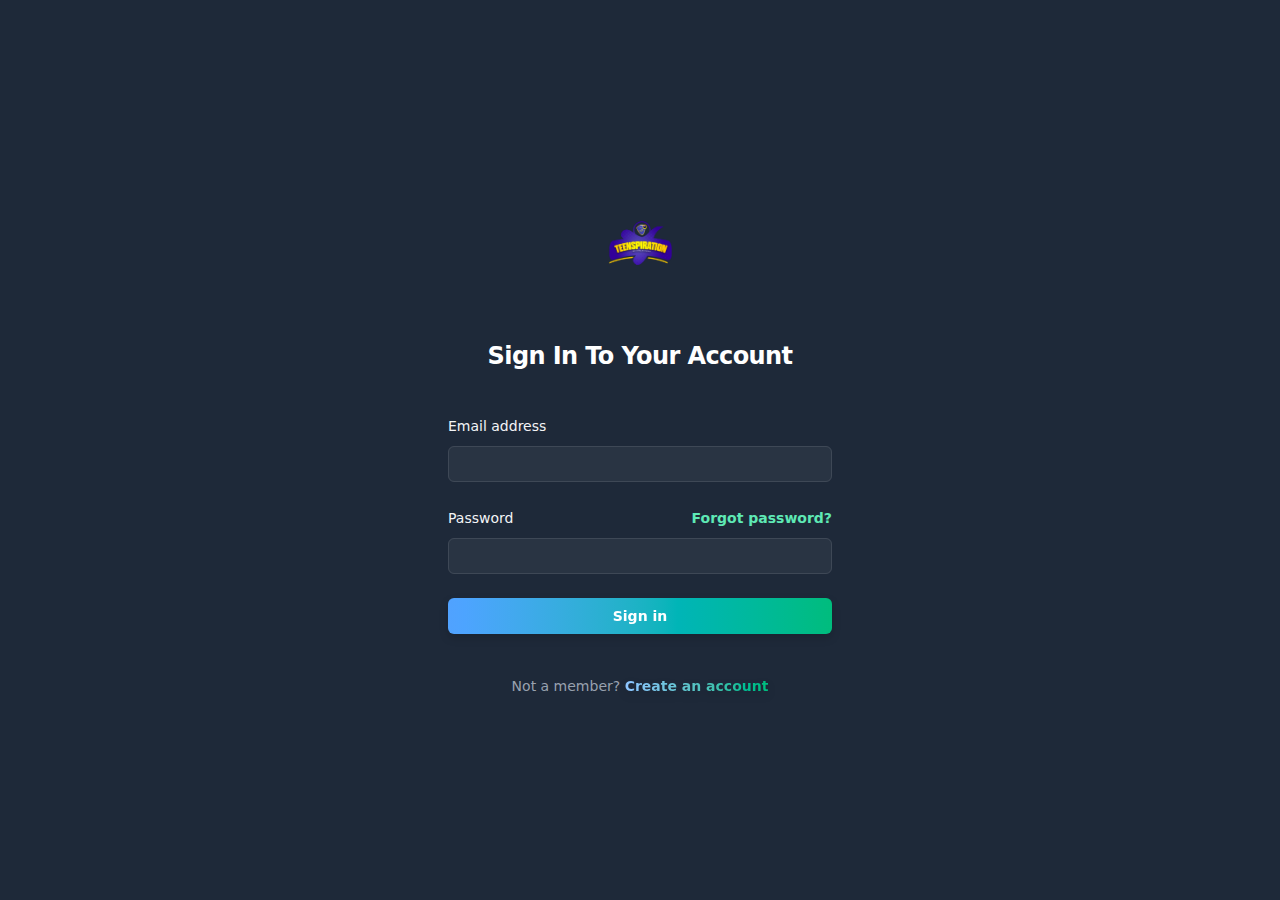
<file: signin.html>
<!DOCTYPE html>
<html lang="en" class="h-full bg-gray-800">
<head>
  <meta charset="UTF-8">
  <meta name="viewport" content="width=device-width, initial-scale=1.0">
  <title>Teenspiration</title>
  <link href="src/output.css" rel="stylesheet">
  <link rel="shortcut icon" href="image/New_logoteenspiration4.png" type="image/x-icon" />
</head>
<body class="h-full">
<div class="flex min-h-full flex-col justify-center px-6 py-12 lg:px-8">
  <div class="sm:mx-auto sm:w-full sm:max-w-sm">
    <img src="image/New_logoteenspiration4.png" alt="Teenspiration" class="mx-auto h-24 w-auto" />
    <h2 class="mt-10 text-center text-2xl/9 font-bold tracking-tight text-white">Sign In To Your Account</h2>
  </div>

  <div class="mt-10 sm:mx-auto sm:w-full sm:max-w-sm">
    <form action="#" method="POST" class="space-y-6">
      <div>
        <label for="email" class="block text-sm/6 font-medium text-gray-100">Email address</label>
        <div class="mt-2">
          <input id="email" type="email" name="email" required autocomplete="email" class="block w-full rounded-md bg-white/5 px-3 py-1.5 text-base text-white outline-1 -outline-offset-1 outline-white/10 placeholder:text-gray-500 focus:outline-2 focus:-outline-offset-2 focus:outline-emerald-500 sm:text-sm/6" />
        </div>
      </div>

      <div>
        <div class="flex items-center justify-between">
          <label for="password" class="block text-sm/6 font-medium text-gray-100">Password</label>
          <div class="text-sm">
            <a href="#" class="font-semibold text-emerald-300 hover:text-transparent hover:bg-clip-text hover:bg-gradient-to-r from-blue-300 to-emerald-500 hover:transition hover:duration-400 hover:ease-in-out">Forgot password?</a>
          </div>
        </div>
        <div class="mt-2">
          <input id="password" type="password" name="password" required autocomplete="current-password" class="block w-full rounded-md bg-white/5 px-3 py-1.5 text-base text-white outline-1 -outline-offset-1 outline-white/10 placeholder:text-gray-500 focus:outline-2 focus:-outline-offset-2 focus:outline-emerald-500 sm:text-sm/6" />
        </div>
      </div>

      <div>
        <button type="submit" class="flex w-full justify-center rounded-md bg-gradient-to-r from-blue-400 to-emerald-500 drop-shadow-lg px-3 py-1.5 text-sm/6 font-semibold text-white hover:bg-emerald-500 focus-visible:outline-2 focus-visible:outline-offset-2 focus-visible:outline-emerald-500">Sign in</button>
      </div>
    </form>

    <p class="mt-10 text-center text-sm/6 text-gray-400">
      Not a member?
      <a href="#" class="font-semibold text-transparent bg-clip-text bg-gradient-to-r from-blue-300 to-emerald-500 drop-shadow-lg hover:text-emerald-300">Create an account</a>
    </p>
  </div>
</div>
</body>
</html>
</file>
<file: src/output.css>
/*! tailwindcss v4.1.14 | MIT License | https://tailwindcss.com */
@layer properties;
@layer theme, base, components, utilities;
@layer theme {
  :root, :host {
    --font-sans: ui-sans-serif, system-ui, sans-serif, "Apple Color Emoji",
      "Segoe UI Emoji", "Segoe UI Symbol", "Noto Color Emoji";
    --font-mono: ui-monospace, SFMono-Regular, Menlo, Monaco, Consolas, "Liberation Mono",
      "Courier New", monospace;
    --color-red-400: oklch(70.4% 0.191 22.216);
    --color-red-500: oklch(63.7% 0.237 25.331);
    --color-emerald-300: oklch(84.5% 0.143 164.978);
    --color-emerald-400: oklch(76.5% 0.177 163.223);
    --color-emerald-500: oklch(69.6% 0.17 162.48);
    --color-emerald-600: oklch(59.6% 0.145 163.225);
    --color-emerald-700: oklch(50.8% 0.118 165.612);
    --color-emerald-800: oklch(43.2% 0.095 166.913);
    --color-blue-300: oklch(80.9% 0.105 251.813);
    --color-blue-400: oklch(70.7% 0.165 254.624);
    --color-blue-500: oklch(62.3% 0.214 259.815);
    --color-blue-600: oklch(54.6% 0.245 262.881);
    --color-indigo-300: oklch(78.5% 0.115 274.713);
    --color-indigo-400: oklch(67.3% 0.182 276.935);
    --color-indigo-500: oklch(58.5% 0.233 277.117);
    --color-purple-500: oklch(62.7% 0.265 303.9);
    --color-purple-600: oklch(55.8% 0.288 302.321);
    --color-pink-500: oklch(65.6% 0.241 354.308);
    --color-gray-100: oklch(96.7% 0.003 264.542);
    --color-gray-200: oklch(92.8% 0.006 264.531);
    --color-gray-300: oklch(87.2% 0.01 258.338);
    --color-gray-400: oklch(70.7% 0.022 261.325);
    --color-gray-500: oklch(55.1% 0.027 264.364);
    --color-gray-600: oklch(44.6% 0.03 256.802);
    --color-gray-700: oklch(37.3% 0.034 259.733);
    --color-gray-800: oklch(27.8% 0.033 256.848);
    --color-gray-900: oklch(21% 0.034 264.665);
    --color-black: #000;
    --color-white: #fff;
    --spacing: 0.25rem;
    --breakpoint-xl: 80rem;
    --container-xs: 20rem;
    --container-sm: 24rem;
    --container-md: 28rem;
    --container-xl: 36rem;
    --container-2xl: 42rem;
    --container-7xl: 80rem;
    --text-sm: 0.875rem;
    --text-sm--line-height: calc(1.25 / 0.875);
    --text-base: 1rem;
    --text-base--line-height: calc(1.5 / 1);
    --text-lg: 1.125rem;
    --text-lg--line-height: calc(1.75 / 1.125);
    --text-xl: 1.25rem;
    --text-xl--line-height: calc(1.75 / 1.25);
    --text-2xl: 1.5rem;
    --text-2xl--line-height: calc(2 / 1.5);
    --text-3xl: 1.875rem;
    --text-3xl--line-height: calc(2.25 / 1.875);
    --text-4xl: 2.25rem;
    --text-4xl--line-height: calc(2.5 / 2.25);
    --text-5xl: 3rem;
    --text-5xl--line-height: 1;
    --text-6xl: 3.75rem;
    --text-6xl--line-height: 1;
    --text-7xl: 4.5rem;
    --text-7xl--line-height: 1;
    --text-8xl: 6rem;
    --text-8xl--line-height: 1;
    --font-weight-normal: 400;
    --font-weight-medium: 500;
    --font-weight-semibold: 600;
    --font-weight-bold: 700;
    --font-weight-extrabold: 800;
    --tracking-tight: -0.025em;
    --tracking-normal: 0em;
    --tracking-wide: 0.025em;
    --tracking-wider: 0.05em;
    --radius-md: 0.375rem;
    --radius-lg: 0.5rem;
    --radius-xl: 0.75rem;
    --radius-2xl: 1rem;
    --drop-shadow-lg: 0 4px 4px rgb(0 0 0 / 0.15);
    --ease-in-out: cubic-bezier(0.4, 0, 0.2, 1);
    --default-transition-duration: 150ms;
    --default-transition-timing-function: cubic-bezier(0.4, 0, 0.2, 1);
    --default-font-family: var(--font-sans);
    --default-mono-font-family: var(--font-mono);
    --color-lima-500: #60be13;
    --color-lima-600: #4ea40c;
    --color-lima-700: #3c7d0e;
    --color-lima-800: #326311;
    --color-tamarillo-500: #ff1e2b;
    --color-tamarillo-800: #b5000b;
  }
}
@layer base {
  *, ::after, ::before, ::backdrop, ::file-selector-button {
    box-sizing: border-box;
    margin: 0;
    padding: 0;
    border: 0 solid;
  }
  html, :host {
    line-height: 1.5;
    -webkit-text-size-adjust: 100%;
    tab-size: 4;
    font-family: var(--default-font-family, ui-sans-serif, system-ui, sans-serif, "Apple Color Emoji", "Segoe UI Emoji", "Segoe UI Symbol", "Noto Color Emoji");
    font-feature-settings: var(--default-font-feature-settings, normal);
    font-variation-settings: var(--default-font-variation-settings, normal);
    -webkit-tap-highlight-color: transparent;
  }
  hr {
    height: 0;
    color: inherit;
    border-top-width: 1px;
  }
  abbr:where([title]) {
    -webkit-text-decoration: underline dotted;
    text-decoration: underline dotted;
  }
  h1, h2, h3, h4, h5, h6 {
    font-size: inherit;
    font-weight: inherit;
  }
  a {
    color: inherit;
    -webkit-text-decoration: inherit;
    text-decoration: inherit;
  }
  b, strong {
    font-weight: bolder;
  }
  code, kbd, samp, pre {
    font-family: var(--default-mono-font-family, ui-monospace, SFMono-Regular, Menlo, Monaco, Consolas, "Liberation Mono", "Courier New", monospace);
    font-feature-settings: var(--default-mono-font-feature-settings, normal);
    font-variation-settings: var(--default-mono-font-variation-settings, normal);
    font-size: 1em;
  }
  small {
    font-size: 80%;
  }
  sub, sup {
    font-size: 75%;
    line-height: 0;
    position: relative;
    vertical-align: baseline;
  }
  sub {
    bottom: -0.25em;
  }
  sup {
    top: -0.5em;
  }
  table {
    text-indent: 0;
    border-color: inherit;
    border-collapse: collapse;
  }
  :-moz-focusring {
    outline: auto;
  }
  progress {
    vertical-align: baseline;
  }
  summary {
    display: list-item;
  }
  ol, ul, menu {
    list-style: none;
  }
  img, svg, video, canvas, audio, iframe, embed, object {
    display: block;
    vertical-align: middle;
  }
  img, video {
    max-width: 100%;
    height: auto;
  }
  button, input, select, optgroup, textarea, ::file-selector-button {
    font: inherit;
    font-feature-settings: inherit;
    font-variation-settings: inherit;
    letter-spacing: inherit;
    color: inherit;
    border-radius: 0;
    background-color: transparent;
    opacity: 1;
  }
  :where(select:is([multiple], [size])) optgroup {
    font-weight: bolder;
  }
  :where(select:is([multiple], [size])) optgroup option {
    padding-inline-start: 20px;
  }
  ::file-selector-button {
    margin-inline-end: 4px;
  }
  ::placeholder {
    opacity: 1;
  }
  @supports (not (-webkit-appearance: -apple-pay-button))  or (contain-intrinsic-size: 1px) {
    ::placeholder {
      color: currentcolor;
      @supports (color: color-mix(in lab, red, red)) {
        color: color-mix(in oklab, currentcolor 50%, transparent);
      }
    }
  }
  textarea {
    resize: vertical;
  }
  ::-webkit-search-decoration {
    -webkit-appearance: none;
  }
  ::-webkit-date-and-time-value {
    min-height: 1lh;
    text-align: inherit;
  }
  ::-webkit-datetime-edit {
    display: inline-flex;
  }
  ::-webkit-datetime-edit-fields-wrapper {
    padding: 0;
  }
  ::-webkit-datetime-edit, ::-webkit-datetime-edit-year-field, ::-webkit-datetime-edit-month-field, ::-webkit-datetime-edit-day-field, ::-webkit-datetime-edit-hour-field, ::-webkit-datetime-edit-minute-field, ::-webkit-datetime-edit-second-field, ::-webkit-datetime-edit-millisecond-field, ::-webkit-datetime-edit-meridiem-field {
    padding-block: 0;
  }
  ::-webkit-calendar-picker-indicator {
    line-height: 1;
  }
  :-moz-ui-invalid {
    box-shadow: none;
  }
  button, input:where([type="button"], [type="reset"], [type="submit"]), ::file-selector-button {
    appearance: button;
  }
  ::-webkit-inner-spin-button, ::-webkit-outer-spin-button {
    height: auto;
  }
  [hidden]:where(:not([hidden="until-found"])) {
    display: none !important;
  }
}
@layer utilities {
  .pointer-events-auto {
    pointer-events: auto;
  }
  .pointer-events-none {
    pointer-events: none;
  }
  .sr-only {
    position: absolute;
    width: 1px;
    height: 1px;
    padding: 0;
    margin: -1px;
    overflow: hidden;
    clip-path: inset(50%);
    white-space: nowrap;
    border-width: 0;
  }
  .absolute {
    position: absolute;
  }
  .relative {
    position: relative;
  }
  .sticky {
    position: sticky;
  }
  .inset-0 {
    inset: calc(var(--spacing) * 0);
  }
  .top-0 {
    top: calc(var(--spacing) * 0);
  }
  .z-50 {
    z-index: 50;
  }
  .order-first {
    order: -9999;
  }
  .mx-auto {
    margin-inline: auto;
  }
  .my-6 {
    margin-block: calc(var(--spacing) * 6);
  }
  .mt-0 {
    margin-top: calc(var(--spacing) * 0);
  }
  .mt-0\.5 {
    margin-top: calc(var(--spacing) * 0.5);
  }
  .mt-2 {
    margin-top: calc(var(--spacing) * 2);
  }
  .mt-3 {
    margin-top: calc(var(--spacing) * 3);
  }
  .mt-4 {
    margin-top: calc(var(--spacing) * 4);
  }
  .mt-6 {
    margin-top: calc(var(--spacing) * 6);
  }
  .mt-8 {
    margin-top: calc(var(--spacing) * 8);
  }
  .mt-10 {
    margin-top: calc(var(--spacing) * 10);
  }
  .mt-12 {
    margin-top: calc(var(--spacing) * 12);
  }
  .mr-3 {
    margin-right: calc(var(--spacing) * 3);
  }
  .mb-4 {
    margin-bottom: calc(var(--spacing) * 4);
  }
  .mb-6 {
    margin-bottom: calc(var(--spacing) * 6);
  }
  .mb-12 {
    margin-bottom: calc(var(--spacing) * 12);
  }
  .block {
    display: block;
  }
  .contents {
    display: contents;
  }
  .flex {
    display: flex;
  }
  .grid {
    display: grid;
  }
  .hidden {
    display: none;
  }
  .inline-flex {
    display: inline-flex;
  }
  .table {
    display: table;
  }
  .h-2 {
    height: calc(var(--spacing) * 2);
  }
  .h-5 {
    height: calc(var(--spacing) * 5);
  }
  .h-6 {
    height: calc(var(--spacing) * 6);
  }
  .h-8 {
    height: calc(var(--spacing) * 8);
  }
  .h-12 {
    height: calc(var(--spacing) * 12);
  }
  .h-16 {
    height: calc(var(--spacing) * 16);
  }
  .h-18 {
    height: calc(var(--spacing) * 18);
  }
  .h-24 {
    height: calc(var(--spacing) * 24);
  }
  .h-40 {
    height: calc(var(--spacing) * 40);
  }
  .h-48 {
    height: calc(var(--spacing) * 48);
  }
  .h-auto {
    height: auto;
  }
  .h-full {
    height: 100%;
  }
  .min-h-full {
    min-height: 100%;
  }
  .w-2 {
    width: calc(var(--spacing) * 2);
  }
  .w-5 {
    width: calc(var(--spacing) * 5);
  }
  .w-6 {
    width: calc(var(--spacing) * 6);
  }
  .w-12 {
    width: calc(var(--spacing) * 12);
  }
  .w-18 {
    width: calc(var(--spacing) * 18);
  }
  .w-86 {
    width: calc(var(--spacing) * 86);
  }
  .w-auto {
    width: auto;
  }
  .w-full {
    width: 100%;
  }
  .max-w-2xl {
    max-width: var(--container-2xl);
  }
  .max-w-7xl {
    max-width: var(--container-7xl);
  }
  .max-w-md {
    max-width: var(--container-md);
  }
  .max-w-screen-xl {
    max-width: var(--breakpoint-xl);
  }
  .max-w-xl {
    max-width: var(--container-xl);
  }
  .max-w-xs {
    max-width: var(--container-xs);
  }
  .flex-shrink {
    flex-shrink: 1;
  }
  .flex-shrink-0 {
    flex-shrink: 0;
  }
  .border-collapse {
    border-collapse: collapse;
  }
  .translate-y-0 {
    --tw-translate-y: calc(var(--spacing) * 0);
    translate: var(--tw-translate-x) var(--tw-translate-y);
  }
  .translate-y-1 {
    --tw-translate-y: calc(var(--spacing) * 1);
    translate: var(--tw-translate-x) var(--tw-translate-y);
  }
  .translate-y-6 {
    --tw-translate-y: calc(var(--spacing) * 6);
    translate: var(--tw-translate-x) var(--tw-translate-y);
  }
  .transform {
    transform: var(--tw-rotate-x,) var(--tw-rotate-y,) var(--tw-rotate-z,) var(--tw-skew-x,) var(--tw-skew-y,);
  }
  .resize {
    resize: both;
  }
  .grid-cols-1 {
    grid-template-columns: repeat(1, minmax(0, 1fr));
  }
  .grid-cols-2 {
    grid-template-columns: repeat(2, minmax(0, 1fr));
  }
  .flex-col {
    flex-direction: column;
  }
  .flex-wrap {
    flex-wrap: wrap;
  }
  .items-center {
    align-items: center;
  }
  .items-start {
    align-items: flex-start;
  }
  .justify-between {
    justify-content: space-between;
  }
  .justify-center {
    justify-content: center;
  }
  .gap-2 {
    gap: calc(var(--spacing) * 2);
  }
  .gap-3 {
    gap: calc(var(--spacing) * 3);
  }
  .gap-4 {
    gap: calc(var(--spacing) * 4);
  }
  .gap-8 {
    gap: calc(var(--spacing) * 8);
  }
  .gap-12 {
    gap: calc(var(--spacing) * 12);
  }
  .space-y-1 {
    :where(& > :not(:last-child)) {
      --tw-space-y-reverse: 0;
      margin-block-start: calc(calc(var(--spacing) * 1) * var(--tw-space-y-reverse));
      margin-block-end: calc(calc(var(--spacing) * 1) * calc(1 - var(--tw-space-y-reverse)));
    }
  }
  .space-y-3 {
    :where(& > :not(:last-child)) {
      --tw-space-y-reverse: 0;
      margin-block-start: calc(calc(var(--spacing) * 3) * var(--tw-space-y-reverse));
      margin-block-end: calc(calc(var(--spacing) * 3) * calc(1 - var(--tw-space-y-reverse)));
    }
  }
  .space-y-6 {
    :where(& > :not(:last-child)) {
      --tw-space-y-reverse: 0;
      margin-block-start: calc(calc(var(--spacing) * 6) * var(--tw-space-y-reverse));
      margin-block-end: calc(calc(var(--spacing) * 6) * calc(1 - var(--tw-space-y-reverse)));
    }
  }
  .gap-x-8 {
    column-gap: calc(var(--spacing) * 8);
  }
  .gap-y-4 {
    row-gap: calc(var(--spacing) * 4);
  }
  .gap-y-12 {
    row-gap: calc(var(--spacing) * 12);
  }
  .self-center {
    align-self: center;
  }
  .overflow-hidden {
    overflow: hidden;
  }
  .rounded-2xl {
    border-radius: var(--radius-2xl);
  }
  .rounded-full {
    border-radius: calc(infinity * 1px);
  }
  .rounded-lg {
    border-radius: var(--radius-lg);
  }
  .rounded-md {
    border-radius: var(--radius-md);
  }
  .rounded-xl {
    border-radius: var(--radius-xl);
  }
  .border {
    border-style: var(--tw-border-style);
    border-width: 1px;
  }
  .border-t {
    border-top-style: var(--tw-border-style);
    border-top-width: 1px;
  }
  .border-gray-100 {
    border-color: var(--color-gray-100);
  }
  .border-gray-300 {
    border-color: var(--color-gray-300);
  }
  .border-gray-700 {
    border-color: var(--color-gray-700);
  }
  .bg-\[\'\'\] {
    background-color: '';
  }
  .bg-\[url\(image\/excercise\.jpeg\)\'\'\] {
    background-color: url(image/excercise.jpeg)'';
  }
  .bg-\[url\] {
    background-color: url;
  }
  .bg-emerald-500 {
    background-color: var(--color-emerald-500);
  }
  .bg-emerald-600 {
    background-color: var(--color-emerald-600);
  }
  .bg-gray-700 {
    background-color: var(--color-gray-700);
  }
  .bg-gray-800 {
    background-color: var(--color-gray-800);
  }
  .bg-gray-900 {
    background-color: var(--color-gray-900);
  }
  .bg-red-500 {
    background-color: var(--color-red-500);
  }
  .bg-white {
    background-color: var(--color-white);
  }
  .bg-white\/5 {
    background-color: color-mix(in srgb, #fff 5%, transparent);
    @supports (color: color-mix(in lab, red, red)) {
      background-color: color-mix(in oklab, var(--color-white) 5%, transparent);
    }
  }
  .bg-white\/6 {
    background-color: color-mix(in srgb, #fff 6%, transparent);
    @supports (color: color-mix(in lab, red, red)) {
      background-color: color-mix(in oklab, var(--color-white) 6%, transparent);
    }
  }
  .bg-white\/40 {
    background-color: color-mix(in srgb, #fff 40%, transparent);
    @supports (color: color-mix(in lab, red, red)) {
      background-color: color-mix(in oklab, var(--color-white) 40%, transparent);
    }
  }
  .bg-gradient-to-r {
    --tw-gradient-position: to right in oklab;
    background-image: linear-gradient(var(--tw-gradient-stops));
  }
  .bg-\[url\(\'\'\)\] {
    background-image: url('');
  }
  .bg-\[url\(\'\/image\/\'\)\] {
    background-image: url('/image/');
  }
  .bg-\[url\(\'\/image\/excercise\.jpeg\'\)\] {
    background-image: url('/image/excercise.jpeg');
  }
  .bg-\[url\(\'\/image\/mentorshi\'\)\] {
    background-image: url('/image/mentorshi');
  }
  .bg-\[url\(\'\/image\/mentorship\.\'\)\] {
    background-image: url('/image/mentorship.');
  }
  .bg-\[url\(\'\/image\/mentorship\.jpeg\'\)\] {
    background-image: url('/image/mentorship.jpeg');
  }
  .bg-\[url\(\'image\/\'\)\] {
    background-image: url('image/');
  }
  .bg-\[url\(\'image\/arrival\.jpeg\'\)\] {
    background-image: url('image/arrival.jpeg');
  }
  .bg-\[url\(image\)\] {
    background-image: url(image);
  }
  .bg-\[url\(image\/\)\] {
    background-image: url(image/);
  }
  .bg-\[url\(image\/excercise\.\)\] {
    background-image: url(image/excercise.);
  }
  .bg-\[url\(image\/excercise\.jpeg\)\] {
    background-image: url(image/excercise.jpeg);
  }
  .from-blue-300 {
    --tw-gradient-from: var(--color-blue-300);
    --tw-gradient-stops: var(--tw-gradient-via-stops, var(--tw-gradient-position), var(--tw-gradient-from) var(--tw-gradient-from-position), var(--tw-gradient-to) var(--tw-gradient-to-position));
  }
  .from-blue-400 {
    --tw-gradient-from: var(--color-blue-400);
    --tw-gradient-stops: var(--tw-gradient-via-stops, var(--tw-gradient-position), var(--tw-gradient-from) var(--tw-gradient-from-position), var(--tw-gradient-to) var(--tw-gradient-to-position));
  }
  .from-gray-800 {
    --tw-gradient-from: var(--color-gray-800);
    --tw-gradient-stops: var(--tw-gradient-via-stops, var(--tw-gradient-position), var(--tw-gradient-from) var(--tw-gradient-from-position), var(--tw-gradient-to) var(--tw-gradient-to-position));
  }
  .via-gray-900 {
    --tw-gradient-via: var(--color-gray-900);
    --tw-gradient-via-stops: var(--tw-gradient-position), var(--tw-gradient-from) var(--tw-gradient-from-position), var(--tw-gradient-via) var(--tw-gradient-via-position), var(--tw-gradient-to) var(--tw-gradient-to-position);
    --tw-gradient-stops: var(--tw-gradient-via-stops);
  }
  .to-black {
    --tw-gradient-to: var(--color-black);
    --tw-gradient-stops: var(--tw-gradient-via-stops, var(--tw-gradient-position), var(--tw-gradient-from) var(--tw-gradient-from-position), var(--tw-gradient-to) var(--tw-gradient-to-position));
  }
  .to-emerald-500 {
    --tw-gradient-to: var(--color-emerald-500);
    --tw-gradient-stops: var(--tw-gradient-via-stops, var(--tw-gradient-position), var(--tw-gradient-from) var(--tw-gradient-from-position), var(--tw-gradient-to) var(--tw-gradient-to-position));
  }
  .bg-cover {
    background-size: cover;
  }
  .bg-fixed {
    background-attachment: fixed;
  }
  .bg-local {
    background-attachment: local;
  }
  .bg-clip-text {
    background-clip: text;
  }
  .bg-center {
    background-position: center;
  }
  .bg-no-repeat {
    background-repeat: no-repeat;
  }
  .object-contain {
    object-fit: contain;
  }
  .object-cover {
    object-fit: cover;
  }
  .p-2 {
    padding: calc(var(--spacing) * 2);
  }
  .p-4 {
    padding: calc(var(--spacing) * 4);
  }
  .p-5 {
    padding: calc(var(--spacing) * 5);
  }
  .p-6 {
    padding: calc(var(--spacing) * 6);
  }
  .px-1 {
    padding-inline: calc(var(--spacing) * 1);
  }
  .px-3 {
    padding-inline: calc(var(--spacing) * 3);
  }
  .px-4 {
    padding-inline: calc(var(--spacing) * 4);
  }
  .px-6 {
    padding-inline: calc(var(--spacing) * 6);
  }
  .px-8 {
    padding-inline: calc(var(--spacing) * 8);
  }
  .py-0 {
    padding-block: calc(var(--spacing) * 0);
  }
  .py-0\.25 {
    padding-block: calc(var(--spacing) * 0.25);
  }
  .py-1 {
    padding-block: calc(var(--spacing) * 1);
  }
  .py-1\.5 {
    padding-block: calc(var(--spacing) * 1.5);
  }
  .py-2 {
    padding-block: calc(var(--spacing) * 2);
  }
  .py-3 {
    padding-block: calc(var(--spacing) * 3);
  }
  .py-4 {
    padding-block: calc(var(--spacing) * 4);
  }
  .py-6 {
    padding-block: calc(var(--spacing) * 6);
  }
  .py-12 {
    padding-block: calc(var(--spacing) * 12);
  }
  .py-16 {
    padding-block: calc(var(--spacing) * 16);
  }
  .py-24 {
    padding-block: calc(var(--spacing) * 24);
  }
  .pt-4 {
    padding-top: calc(var(--spacing) * 4);
  }
  .pb-3 {
    padding-bottom: calc(var(--spacing) * 3);
  }
  .text-center {
    text-align: center;
  }
  .text-left {
    text-align: left;
  }
  .text-2xl {
    font-size: var(--text-2xl);
    line-height: var(--tw-leading, var(--text-2xl--line-height));
  }
  .text-2xl\/9 {
    font-size: var(--text-2xl);
    line-height: calc(var(--spacing) * 9);
  }
  .text-4xl {
    font-size: var(--text-4xl);
    line-height: var(--tw-leading, var(--text-4xl--line-height));
  }
  .text-5xl {
    font-size: var(--text-5xl);
    line-height: var(--tw-leading, var(--text-5xl--line-height));
  }
  .text-base {
    font-size: var(--text-base);
    line-height: var(--tw-leading, var(--text-base--line-height));
  }
  .text-lg {
    font-size: var(--text-lg);
    line-height: var(--tw-leading, var(--text-lg--line-height));
  }
  .text-sm {
    font-size: var(--text-sm);
    line-height: var(--tw-leading, var(--text-sm--line-height));
  }
  .text-sm\/6 {
    font-size: var(--text-sm);
    line-height: calc(var(--spacing) * 6);
  }
  .text-xl {
    font-size: var(--text-xl);
    line-height: var(--tw-leading, var(--text-xl--line-height));
  }
  .leading-11 {
    --tw-leading: calc(var(--spacing) * 11);
    line-height: calc(var(--spacing) * 11);
  }
  .font-bold {
    --tw-font-weight: var(--font-weight-bold);
    font-weight: var(--font-weight-bold);
  }
  .font-extrabold {
    --tw-font-weight: var(--font-weight-extrabold);
    font-weight: var(--font-weight-extrabold);
  }
  .font-medium {
    --tw-font-weight: var(--font-weight-medium);
    font-weight: var(--font-weight-medium);
  }
  .font-semibold {
    --tw-font-weight: var(--font-weight-semibold);
    font-weight: var(--font-weight-semibold);
  }
  .tracking-normal {
    --tw-tracking: var(--tracking-normal);
    letter-spacing: var(--tracking-normal);
  }
  .tracking-tight {
    --tw-tracking: var(--tracking-tight);
    letter-spacing: var(--tracking-tight);
  }
  .tracking-wide {
    --tw-tracking: var(--tracking-wide);
    letter-spacing: var(--tracking-wide);
  }
  .whitespace-nowrap {
    white-space: nowrap;
  }
  .text-emerald-300 {
    color: var(--color-emerald-300);
  }
  .text-emerald-400 {
    color: var(--color-emerald-400);
  }
  .text-emerald-500 {
    color: var(--color-emerald-500);
  }
  .text-gray-100 {
    color: var(--color-gray-100);
  }
  .text-gray-200 {
    color: var(--color-gray-200);
  }
  .text-gray-300 {
    color: var(--color-gray-300);
  }
  .text-gray-400 {
    color: var(--color-gray-400);
  }
  .text-red-400 {
    color: var(--color-red-400);
  }
  .text-transparent {
    color: transparent;
  }
  .text-white {
    color: var(--color-white);
  }
  .uppercase {
    text-transform: uppercase;
  }
  .underline {
    text-decoration-line: underline;
  }
  .antialiased {
    -webkit-font-smoothing: antialiased;
    -moz-osx-font-smoothing: grayscale;
  }
  .placeholder-gray-500 {
    &::placeholder {
      color: var(--color-gray-500);
    }
  }
  .opacity-0 {
    opacity: 0%;
  }
  .opacity-100 {
    opacity: 100%;
  }
  .shadow {
    --tw-shadow: 0 1px 3px 0 var(--tw-shadow-color, rgb(0 0 0 / 0.1)), 0 1px 2px -1px var(--tw-shadow-color, rgb(0 0 0 / 0.1));
    box-shadow: var(--tw-inset-shadow), var(--tw-inset-ring-shadow), var(--tw-ring-offset-shadow), var(--tw-ring-shadow), var(--tw-shadow);
  }
  .shadow-2xl {
    --tw-shadow: 0 25px 50px -12px var(--tw-shadow-color, rgb(0 0 0 / 0.25));
    box-shadow: var(--tw-inset-shadow), var(--tw-inset-ring-shadow), var(--tw-ring-offset-shadow), var(--tw-ring-shadow), var(--tw-shadow);
  }
  .shadow-lg {
    --tw-shadow: 0 10px 15px -3px var(--tw-shadow-color, rgb(0 0 0 / 0.1)), 0 4px 6px -4px var(--tw-shadow-color, rgb(0 0 0 / 0.1));
    box-shadow: var(--tw-inset-shadow), var(--tw-inset-ring-shadow), var(--tw-ring-offset-shadow), var(--tw-ring-shadow), var(--tw-shadow);
  }
  .outline {
    outline-style: var(--tw-outline-style);
    outline-width: 1px;
  }
  .outline-1 {
    outline-style: var(--tw-outline-style);
    outline-width: 1px;
  }
  .-outline-offset-1 {
    outline-offset: calc(1px * -1);
  }
  .outline-white {
    outline-color: var(--color-white);
  }
  .outline-white\/10 {
    outline-color: color-mix(in srgb, #fff 10%, transparent);
    @supports (color: color-mix(in lab, red, red)) {
      outline-color: color-mix(in oklab, var(--color-white) 10%, transparent);
    }
  }
  .drop-shadow-lg {
    --tw-drop-shadow-size: drop-shadow(0 4px 4px var(--tw-drop-shadow-color, rgb(0 0 0 / 0.15)));
    --tw-drop-shadow: drop-shadow(var(--drop-shadow-lg));
    filter: var(--tw-blur,) var(--tw-brightness,) var(--tw-contrast,) var(--tw-grayscale,) var(--tw-hue-rotate,) var(--tw-invert,) var(--tw-saturate,) var(--tw-sepia,) var(--tw-drop-shadow,);
  }
  .filter {
    filter: var(--tw-blur,) var(--tw-brightness,) var(--tw-contrast,) var(--tw-grayscale,) var(--tw-hue-rotate,) var(--tw-invert,) var(--tw-saturate,) var(--tw-sepia,) var(--tw-drop-shadow,);
  }
  .transition {
    transition-property: color, background-color, border-color, outline-color, text-decoration-color, fill, stroke, --tw-gradient-from, --tw-gradient-via, --tw-gradient-to, opacity, box-shadow, transform, translate, scale, rotate, filter, -webkit-backdrop-filter, backdrop-filter, display, content-visibility, overlay, pointer-events;
    transition-timing-function: var(--tw-ease, var(--default-transition-timing-function));
    transition-duration: var(--tw-duration, var(--default-transition-duration));
  }
  .transition-all {
    transition-property: all;
    transition-timing-function: var(--tw-ease, var(--default-transition-timing-function));
    transition-duration: var(--tw-duration, var(--default-transition-duration));
  }
  .transition-colors {
    transition-property: color, background-color, border-color, outline-color, text-decoration-color, fill, stroke, --tw-gradient-from, --tw-gradient-via, --tw-gradient-to;
    transition-timing-function: var(--tw-ease, var(--default-transition-timing-function));
    transition-duration: var(--tw-duration, var(--default-transition-duration));
  }
  .transition-transform {
    transition-property: transform, translate, scale, rotate;
    transition-timing-function: var(--tw-ease, var(--default-transition-timing-function));
    transition-duration: var(--tw-duration, var(--default-transition-duration));
  }
  .duration-200 {
    --tw-duration: 200ms;
    transition-duration: 200ms;
  }
  .duration-300 {
    --tw-duration: 300ms;
    transition-duration: 300ms;
  }
  .duration-700 {
    --tw-duration: 700ms;
    transition-duration: 700ms;
  }
  .placeholder\:text-gray-500 {
    &::placeholder {
      color: var(--color-gray-500);
    }
  }
  .hover\:scale-105 {
    &:hover {
      @media (hover: hover) {
        --tw-scale-x: 105%;
        --tw-scale-y: 105%;
        --tw-scale-z: 105%;
        scale: var(--tw-scale-x) var(--tw-scale-y);
      }
    }
  }
  .hover\:scale-\[1\.05\] {
    &:hover {
      @media (hover: hover) {
        scale: 1.05;
      }
    }
  }
  .hover\:scale-\[1\.06\] {
    &:hover {
      @media (hover: hover) {
        scale: 1.06;
      }
    }
  }
  .hover\:transform {
    &:hover {
      @media (hover: hover) {
        transform: var(--tw-rotate-x,) var(--tw-rotate-y,) var(--tw-rotate-z,) var(--tw-skew-x,) var(--tw-skew-y,);
      }
    }
  }
  .hover\:bg-emerald-500 {
    &:hover {
      @media (hover: hover) {
        background-color: var(--color-emerald-500);
      }
    }
  }
  .hover\:bg-emerald-600 {
    &:hover {
      @media (hover: hover) {
        background-color: var(--color-emerald-600);
      }
    }
  }
  .hover\:bg-emerald-700 {
    &:hover {
      @media (hover: hover) {
        background-color: var(--color-emerald-700);
      }
    }
  }
  .hover\:bg-gray-800 {
    &:hover {
      @media (hover: hover) {
        background-color: var(--color-gray-800);
      }
    }
  }
  .hover\:bg-white\/10 {
    &:hover {
      @media (hover: hover) {
        background-color: color-mix(in srgb, #fff 10%, transparent);
        @supports (color: color-mix(in lab, red, red)) {
          background-color: color-mix(in oklab, var(--color-white) 10%, transparent);
        }
      }
    }
  }
  .hover\:bg-white\/60 {
    &:hover {
      @media (hover: hover) {
        background-color: color-mix(in srgb, #fff 60%, transparent);
        @supports (color: color-mix(in lab, red, red)) {
          background-color: color-mix(in oklab, var(--color-white) 60%, transparent);
        }
      }
    }
  }
  .hover\:bg-gradient-to-r {
    &:hover {
      @media (hover: hover) {
        --tw-gradient-position: to right in oklab;
        background-image: linear-gradient(var(--tw-gradient-stops));
      }
    }
  }
  .hover\:bg-clip-text {
    &:hover {
      @media (hover: hover) {
        background-clip: text;
      }
    }
  }
  .hover\:text-emerald-300 {
    &:hover {
      @media (hover: hover) {
        color: var(--color-emerald-300);
      }
    }
  }
  .hover\:text-transparent {
    &:hover {
      @media (hover: hover) {
        color: transparent;
      }
    }
  }
  .hover\:underline {
    &:hover {
      @media (hover: hover) {
        text-decoration-line: underline;
      }
    }
  }
  .hover\:shadow-lg {
    &:hover {
      @media (hover: hover) {
        --tw-shadow: 0 10px 15px -3px var(--tw-shadow-color, rgb(0 0 0 / 0.1)), 0 4px 6px -4px var(--tw-shadow-color, rgb(0 0 0 / 0.1));
        box-shadow: var(--tw-inset-shadow), var(--tw-inset-ring-shadow), var(--tw-ring-offset-shadow), var(--tw-ring-shadow), var(--tw-shadow);
      }
    }
  }
  .hover\:transition {
    &:hover {
      @media (hover: hover) {
        transition-property: color, background-color, border-color, outline-color, text-decoration-color, fill, stroke, --tw-gradient-from, --tw-gradient-via, --tw-gradient-to, opacity, box-shadow, transform, translate, scale, rotate, filter, -webkit-backdrop-filter, backdrop-filter, display, content-visibility, overlay, pointer-events;
        transition-timing-function: var(--tw-ease, var(--default-transition-timing-function));
        transition-duration: var(--tw-duration, var(--default-transition-duration));
      }
    }
  }
  .hover\:duration-400 {
    &:hover {
      @media (hover: hover) {
        --tw-duration: 400ms;
        transition-duration: 400ms;
      }
    }
  }
  .hover\:ease-in-out {
    &:hover {
      @media (hover: hover) {
        --tw-ease: var(--ease-in-out);
        transition-timing-function: var(--ease-in-out);
      }
    }
  }
  .focus\:border-emerald-400 {
    &:focus {
      border-color: var(--color-emerald-400);
    }
  }
  .focus\:text-emerald-300 {
    &:focus {
      color: var(--color-emerald-300);
    }
  }
  .focus\:ring-2 {
    &:focus {
      --tw-ring-shadow: var(--tw-ring-inset,) 0 0 0 calc(2px + var(--tw-ring-offset-width)) var(--tw-ring-color, currentcolor);
      box-shadow: var(--tw-inset-shadow), var(--tw-inset-ring-shadow), var(--tw-ring-offset-shadow), var(--tw-ring-shadow), var(--tw-shadow);
    }
  }
  .focus\:ring-emerald-400 {
    &:focus {
      --tw-ring-color: var(--color-emerald-400);
    }
  }
  .focus\:ring-offset-2 {
    &:focus {
      --tw-ring-offset-width: 2px;
      --tw-ring-offset-shadow: var(--tw-ring-inset,) 0 0 0 var(--tw-ring-offset-width) var(--tw-ring-offset-color);
    }
  }
  .focus\:outline-2 {
    &:focus {
      outline-style: var(--tw-outline-style);
      outline-width: 2px;
    }
  }
  .focus\:-outline-offset-2 {
    &:focus {
      outline-offset: calc(2px * -1);
    }
  }
  .focus\:outline-emerald-500 {
    &:focus {
      outline-color: var(--color-emerald-500);
    }
  }
  .focus\:outline-none {
    &:focus {
      --tw-outline-style: none;
      outline-style: none;
    }
  }
  .focus-visible\:outline-2 {
    &:focus-visible {
      outline-style: var(--tw-outline-style);
      outline-width: 2px;
    }
  }
  .focus-visible\:outline-offset-2 {
    &:focus-visible {
      outline-offset: 2px;
    }
  }
  .focus-visible\:outline-emerald-500 {
    &:focus-visible {
      outline-color: var(--color-emerald-500);
    }
  }
  .sm\:mx-auto {
    @media (width >= 40rem) {
      margin-inline: auto;
    }
  }
  .sm\:mt-0 {
    @media (width >= 40rem) {
      margin-top: calc(var(--spacing) * 0);
    }
  }
  .sm\:ml-3 {
    @media (width >= 40rem) {
      margin-left: calc(var(--spacing) * 3);
    }
  }
  .sm\:flex {
    @media (width >= 40rem) {
      display: flex;
    }
  }
  .sm\:h-48 {
    @media (width >= 40rem) {
      height: calc(var(--spacing) * 48);
    }
  }
  .sm\:w-auto {
    @media (width >= 40rem) {
      width: auto;
    }
  }
  .sm\:w-full {
    @media (width >= 40rem) {
      width: 100%;
    }
  }
  .sm\:max-w-md {
    @media (width >= 40rem) {
      max-width: var(--container-md);
    }
  }
  .sm\:max-w-sm {
    @media (width >= 40rem) {
      max-width: var(--container-sm);
    }
  }
  .sm\:max-w-xs {
    @media (width >= 40rem) {
      max-width: var(--container-xs);
    }
  }
  .sm\:grid-cols-2 {
    @media (width >= 40rem) {
      grid-template-columns: repeat(2, minmax(0, 1fr));
    }
  }
  .sm\:grid-cols-3 {
    @media (width >= 40rem) {
      grid-template-columns: repeat(3, minmax(0, 1fr));
    }
  }
  .sm\:items-center {
    @media (width >= 40rem) {
      align-items: center;
    }
  }
  .sm\:justify-between {
    @media (width >= 40rem) {
      justify-content: space-between;
    }
  }
  .sm\:gap-6 {
    @media (width >= 40rem) {
      gap: calc(var(--spacing) * 6);
    }
  }
  .sm\:rounded-l-md {
    @media (width >= 40rem) {
      border-top-left-radius: var(--radius-md);
      border-bottom-left-radius: var(--radius-md);
    }
  }
  .sm\:rounded-r-none {
    @media (width >= 40rem) {
      border-top-right-radius: 0;
      border-bottom-right-radius: 0;
    }
  }
  .sm\:p-10 {
    @media (width >= 40rem) {
      padding: calc(var(--spacing) * 10);
    }
  }
  .sm\:px-0 {
    @media (width >= 40rem) {
      padding-inline: calc(var(--spacing) * 0);
    }
  }
  .sm\:px-6 {
    @media (width >= 40rem) {
      padding-inline: calc(var(--spacing) * 6);
    }
  }
  .sm\:py-32 {
    @media (width >= 40rem) {
      padding-block: calc(var(--spacing) * 32);
    }
  }
  .sm\:text-center {
    @media (width >= 40rem) {
      text-align: center;
    }
  }
  .sm\:text-5xl {
    @media (width >= 40rem) {
      font-size: var(--text-5xl);
      line-height: var(--tw-leading, var(--text-5xl--line-height));
    }
  }
  .sm\:text-sm\/6 {
    @media (width >= 40rem) {
      font-size: var(--text-sm);
      line-height: calc(var(--spacing) * 6);
    }
  }
  .md\:mt-0 {
    @media (width >= 48rem) {
      margin-top: calc(var(--spacing) * 0);
    }
  }
  .md\:mb-0 {
    @media (width >= 48rem) {
      margin-bottom: calc(var(--spacing) * 0);
    }
  }
  .md\:ml-8 {
    @media (width >= 48rem) {
      margin-left: calc(var(--spacing) * 8);
    }
  }
  .md\:flex {
    @media (width >= 48rem) {
      display: flex;
    }
  }
  .md\:hidden {
    @media (width >= 48rem) {
      display: none;
    }
  }
  .md\:h-56 {
    @media (width >= 48rem) {
      height: calc(var(--spacing) * 56);
    }
  }
  .md\:w-\[1080px\] {
    @media (width >= 48rem) {
      width: 1080px;
    }
  }
  .md\:items-center {
    @media (width >= 48rem) {
      align-items: center;
    }
  }
  .md\:items-start {
    @media (width >= 48rem) {
      align-items: flex-start;
    }
  }
  .md\:justify-between {
    @media (width >= 48rem) {
      justify-content: space-between;
    }
  }
  .md\:justify-start {
    @media (width >= 48rem) {
      justify-content: flex-start;
    }
  }
  .md\:space-x-10 {
    @media (width >= 48rem) {
      :where(& > :not(:last-child)) {
        --tw-space-x-reverse: 0;
        margin-inline-start: calc(calc(var(--spacing) * 10) * var(--tw-space-x-reverse));
        margin-inline-end: calc(calc(var(--spacing) * 10) * calc(1 - var(--tw-space-x-reverse)));
      }
    }
  }
  .md\:px-10 {
    @media (width >= 48rem) {
      padding-inline: calc(var(--spacing) * 10);
    }
  }
  .md\:py-4 {
    @media (width >= 48rem) {
      padding-block: calc(var(--spacing) * 4);
    }
  }
  .md\:pt-5 {
    @media (width >= 48rem) {
      padding-top: calc(var(--spacing) * 5);
    }
  }
  .md\:text-left {
    @media (width >= 48rem) {
      text-align: left;
    }
  }
  .md\:text-6xl {
    @media (width >= 48rem) {
      font-size: var(--text-6xl);
      line-height: var(--tw-leading, var(--text-6xl--line-height));
    }
  }
  .md\:text-7xl {
    @media (width >= 48rem) {
      font-size: var(--text-7xl);
      line-height: var(--tw-leading, var(--text-7xl--line-height));
    }
  }
  .md\:text-lg {
    @media (width >= 48rem) {
      font-size: var(--text-lg);
      line-height: var(--tw-leading, var(--text-lg--line-height));
    }
  }
  .md\:text-xl {
    @media (width >= 48rem) {
      font-size: var(--text-xl);
      line-height: var(--tw-leading, var(--text-xl--line-height));
    }
  }
  .md\:leading-20 {
    @media (width >= 48rem) {
      --tw-leading: calc(var(--spacing) * 20);
      line-height: calc(var(--spacing) * 20);
    }
  }
  .md\:font-bold {
    @media (width >= 48rem) {
      --tw-font-weight: var(--font-weight-bold);
      font-weight: var(--font-weight-bold);
    }
  }
  .lg\:my-8 {
    @media (width >= 64rem) {
      margin-block: calc(var(--spacing) * 8);
    }
  }
  .lg\:grid-cols-2 {
    @media (width >= 64rem) {
      grid-template-columns: repeat(2, minmax(0, 1fr));
    }
  }
  .lg\:grid-cols-3 {
    @media (width >= 64rem) {
      grid-template-columns: repeat(3, minmax(0, 1fr));
    }
  }
  .lg\:justify-end {
    @media (width >= 64rem) {
      justify-content: flex-end;
    }
  }
  .lg\:p-12 {
    @media (width >= 64rem) {
      padding: calc(var(--spacing) * 12);
    }
  }
  .lg\:px-8 {
    @media (width >= 64rem) {
      padding-inline: calc(var(--spacing) * 8);
    }
  }
  .lg\:py-8 {
    @media (width >= 64rem) {
      padding-block: calc(var(--spacing) * 8);
    }
  }
  .lg\:py-24 {
    @media (width >= 64rem) {
      padding-block: calc(var(--spacing) * 24);
    }
  }
  .lg\:text-center {
    @media (width >= 64rem) {
      text-align: center;
    }
  }
}
@property --tw-translate-x {
  syntax: "*";
  inherits: false;
  initial-value: 0;
}
@property --tw-translate-y {
  syntax: "*";
  inherits: false;
  initial-value: 0;
}
@property --tw-translate-z {
  syntax: "*";
  inherits: false;
  initial-value: 0;
}
@property --tw-rotate-x {
  syntax: "*";
  inherits: false;
}
@property --tw-rotate-y {
  syntax: "*";
  inherits: false;
}
@property --tw-rotate-z {
  syntax: "*";
  inherits: false;
}
@property --tw-skew-x {
  syntax: "*";
  inherits: false;
}
@property --tw-skew-y {
  syntax: "*";
  inherits: false;
}
@property --tw-space-y-reverse {
  syntax: "*";
  inherits: false;
  initial-value: 0;
}
@property --tw-border-style {
  syntax: "*";
  inherits: false;
  initial-value: solid;
}
@property --tw-gradient-position {
  syntax: "*";
  inherits: false;
}
@property --tw-gradient-from {
  syntax: "<color>";
  inherits: false;
  initial-value: #0000;
}
@property --tw-gradient-via {
  syntax: "<color>";
  inherits: false;
  initial-value: #0000;
}
@property --tw-gradient-to {
  syntax: "<color>";
  inherits: false;
  initial-value: #0000;
}
@property --tw-gradient-stops {
  syntax: "*";
  inherits: false;
}
@property --tw-gradient-via-stops {
  syntax: "*";
  inherits: false;
}
@property --tw-gradient-from-position {
  syntax: "<length-percentage>";
  inherits: false;
  initial-value: 0%;
}
@property --tw-gradient-via-position {
  syntax: "<length-percentage>";
  inherits: false;
  initial-value: 50%;
}
@property --tw-gradient-to-position {
  syntax: "<length-percentage>";
  inherits: false;
  initial-value: 100%;
}
@property --tw-leading {
  syntax: "*";
  inherits: false;
}
@property --tw-font-weight {
  syntax: "*";
  inherits: false;
}
@property --tw-tracking {
  syntax: "*";
  inherits: false;
}
@property --tw-shadow {
  syntax: "*";
  inherits: false;
  initial-value: 0 0 #0000;
}
@property --tw-shadow-color {
  syntax: "*";
  inherits: false;
}
@property --tw-shadow-alpha {
  syntax: "<percentage>";
  inherits: false;
  initial-value: 100%;
}
@property --tw-inset-shadow {
  syntax: "*";
  inherits: false;
  initial-value: 0 0 #0000;
}
@property --tw-inset-shadow-color {
  syntax: "*";
  inherits: false;
}
@property --tw-inset-shadow-alpha {
  syntax: "<percentage>";
  inherits: false;
  initial-value: 100%;
}
@property --tw-ring-color {
  syntax: "*";
  inherits: false;
}
@property --tw-ring-shadow {
  syntax: "*";
  inherits: false;
  initial-value: 0 0 #0000;
}
@property --tw-inset-ring-color {
  syntax: "*";
  inherits: false;
}
@property --tw-inset-ring-shadow {
  syntax: "*";
  inherits: false;
  initial-value: 0 0 #0000;
}
@property --tw-ring-inset {
  syntax: "*";
  inherits: false;
}
@property --tw-ring-offset-width {
  syntax: "<length>";
  inherits: false;
  initial-value: 0px;
}
@property --tw-ring-offset-color {
  syntax: "*";
  inherits: false;
  initial-value: #fff;
}
@property --tw-ring-offset-shadow {
  syntax: "*";
  inherits: false;
  initial-value: 0 0 #0000;
}
@property --tw-outline-style {
  syntax: "*";
  inherits: false;
  initial-value: solid;
}
@property --tw-blur {
  syntax: "*";
  inherits: false;
}
@property --tw-brightness {
  syntax: "*";
  inherits: false;
}
@property --tw-contrast {
  syntax: "*";
  inherits: false;
}
@property --tw-grayscale {
  syntax: "*";
  inherits: false;
}
@property --tw-hue-rotate {
  syntax: "*";
  inherits: false;
}
@property --tw-invert {
  syntax: "*";
  inherits: false;
}
@property --tw-opacity {
  syntax: "*";
  inherits: false;
}
@property --tw-saturate {
  syntax: "*";
  inherits: false;
}
@property --tw-sepia {
  syntax: "*";
  inherits: false;
}
@property --tw-drop-shadow {
  syntax: "*";
  inherits: false;
}
@property --tw-drop-shadow-color {
  syntax: "*";
  inherits: false;
}
@property --tw-drop-shadow-alpha {
  syntax: "<percentage>";
  inherits: false;
  initial-value: 100%;
}
@property --tw-drop-shadow-size {
  syntax: "*";
  inherits: false;
}
@property --tw-duration {
  syntax: "*";
  inherits: false;
}
@property --tw-scale-x {
  syntax: "*";
  inherits: false;
  initial-value: 1;
}
@property --tw-scale-y {
  syntax: "*";
  inherits: false;
  initial-value: 1;
}
@property --tw-scale-z {
  syntax: "*";
  inherits: false;
  initial-value: 1;
}
@property --tw-ease {
  syntax: "*";
  inherits: false;
}
@property --tw-space-x-reverse {
  syntax: "*";
  inherits: false;
  initial-value: 0;
}
@layer properties {
  @supports ((-webkit-hyphens: none) and (not (margin-trim: inline))) or ((-moz-orient: inline) and (not (color:rgb(from red r g b)))) {
    *, ::before, ::after, ::backdrop {
      --tw-translate-x: 0;
      --tw-translate-y: 0;
      --tw-translate-z: 0;
      --tw-rotate-x: initial;
      --tw-rotate-y: initial;
      --tw-rotate-z: initial;
      --tw-skew-x: initial;
      --tw-skew-y: initial;
      --tw-space-y-reverse: 0;
      --tw-border-style: solid;
      --tw-gradient-position: initial;
      --tw-gradient-from: #0000;
      --tw-gradient-via: #0000;
      --tw-gradient-to: #0000;
      --tw-gradient-stops: initial;
      --tw-gradient-via-stops: initial;
      --tw-gradient-from-position: 0%;
      --tw-gradient-via-position: 50%;
      --tw-gradient-to-position: 100%;
      --tw-leading: initial;
      --tw-font-weight: initial;
      --tw-tracking: initial;
      --tw-shadow: 0 0 #0000;
      --tw-shadow-color: initial;
      --tw-shadow-alpha: 100%;
      --tw-inset-shadow: 0 0 #0000;
      --tw-inset-shadow-color: initial;
      --tw-inset-shadow-alpha: 100%;
      --tw-ring-color: initial;
      --tw-ring-shadow: 0 0 #0000;
      --tw-inset-ring-color: initial;
      --tw-inset-ring-shadow: 0 0 #0000;
      --tw-ring-inset: initial;
      --tw-ring-offset-width: 0px;
      --tw-ring-offset-color: #fff;
      --tw-ring-offset-shadow: 0 0 #0000;
      --tw-outline-style: solid;
      --tw-blur: initial;
      --tw-brightness: initial;
      --tw-contrast: initial;
      --tw-grayscale: initial;
      --tw-hue-rotate: initial;
      --tw-invert: initial;
      --tw-opacity: initial;
      --tw-saturate: initial;
      --tw-sepia: initial;
      --tw-drop-shadow: initial;
      --tw-drop-shadow-color: initial;
      --tw-drop-shadow-alpha: 100%;
      --tw-drop-shadow-size: initial;
      --tw-duration: initial;
      --tw-scale-x: 1;
      --tw-scale-y: 1;
      --tw-scale-z: 1;
      --tw-ease: initial;
      --tw-space-x-reverse: 0;
    }
  }
}
</file>
